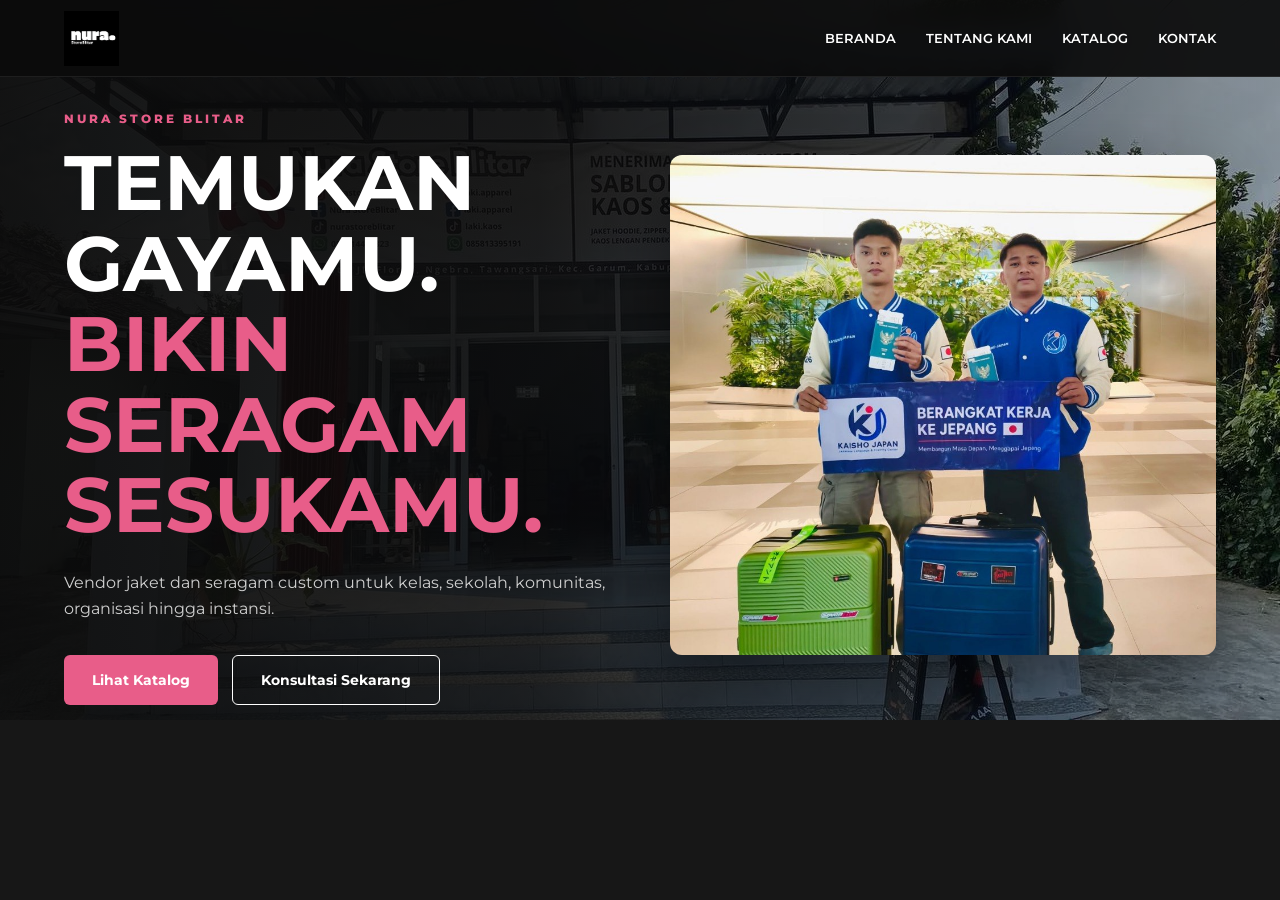
<file: index.html>
<!DOCTYPE html>
<html lang="id">
<head>
  <meta charset="UTF-8" />
  <meta name="viewport" content="width=device-width, initial-scale=1.0" />
  <title>Nura Store Blitar</title>
  <link rel="stylesheet" href="style.css" />
</head>

<body>

  <!-- NAVBAR -->
  <header class="navbar">
    <div class="container nav-wrapper">

      <a href="beranda.html" class="brand">
        <img src="LOGO ALL SOSMED.png" alt="Nura Store" />
      </a>

      <button class="menu-toggle" id="menuToggle" aria-label="Buka menu">
        ☰
      </button>

      <nav class="nav-menu" id="navMenu">
        <a href="beranda.html">Beranda</a>
        <a href="tentang.html">Tentang Kami</a>
        <a href="katalog.html">Katalog</a>
        <a href="kontak.html">Kontak</a>
      </nav>

    </div>
  </header>


     <!-- HERO / BERANDA -->
  <main>

    <section class="hero" id="beranda">
      <div class="hero-overlay"></div>

      <div class="container hero-content">

        <div class="hero-text">
          <span class="mini-title">NURA STORE BLITAR</span>

          <h1>
            Temukan Gayamu.<br />
            <span>Bikin Seragam Sesukamu.</span>
          </h1>

          <p>
            Vendor jaket dan seragam custom untuk kelas, sekolah,
            komunitas, organisasi hingga instansi.
          </p>

          <div class="hero-buttons">
            <a href="katalog.html" class="btn btn-primary">
              Lihat Katalog
            </a>

            <a href="kontak.html" class="btn btn-outline">
              Konsultasi Sekarang
            </a>
          </div>
        </div>

        <div class="hero-image">
          <img src="jaket.jpg" alt="Jaket custom Nura Store" />
        </div>

      </div>
    </section>


    <style>

        /* =========================
   KATALOG - MOBILE
========================= */

@media (max-width: 768px) {

  .catalog-grid {
    grid-template-columns: 1fr;
    gap: 24px;
  }

  .catalog-card {
    width: 100%;
  }

  .catalog-card img {
    width: 100%;
    height: 260px;
    object-fit: cover;
  }

}
    </style>

      <script>
    const menuToggle = document.getElementById("menuToggle");
    const navMenu = document.getElementById("navMenu");

    menuToggle.addEventListener("click", () => {
      navMenu.classList.toggle("active");
    });

    document.querySelectorAll(".nav-menu a").forEach((link) => {
      link.addEventListener("click", () => {
        navMenu.classList.remove("active");
      });
    });
  </script>
</file>
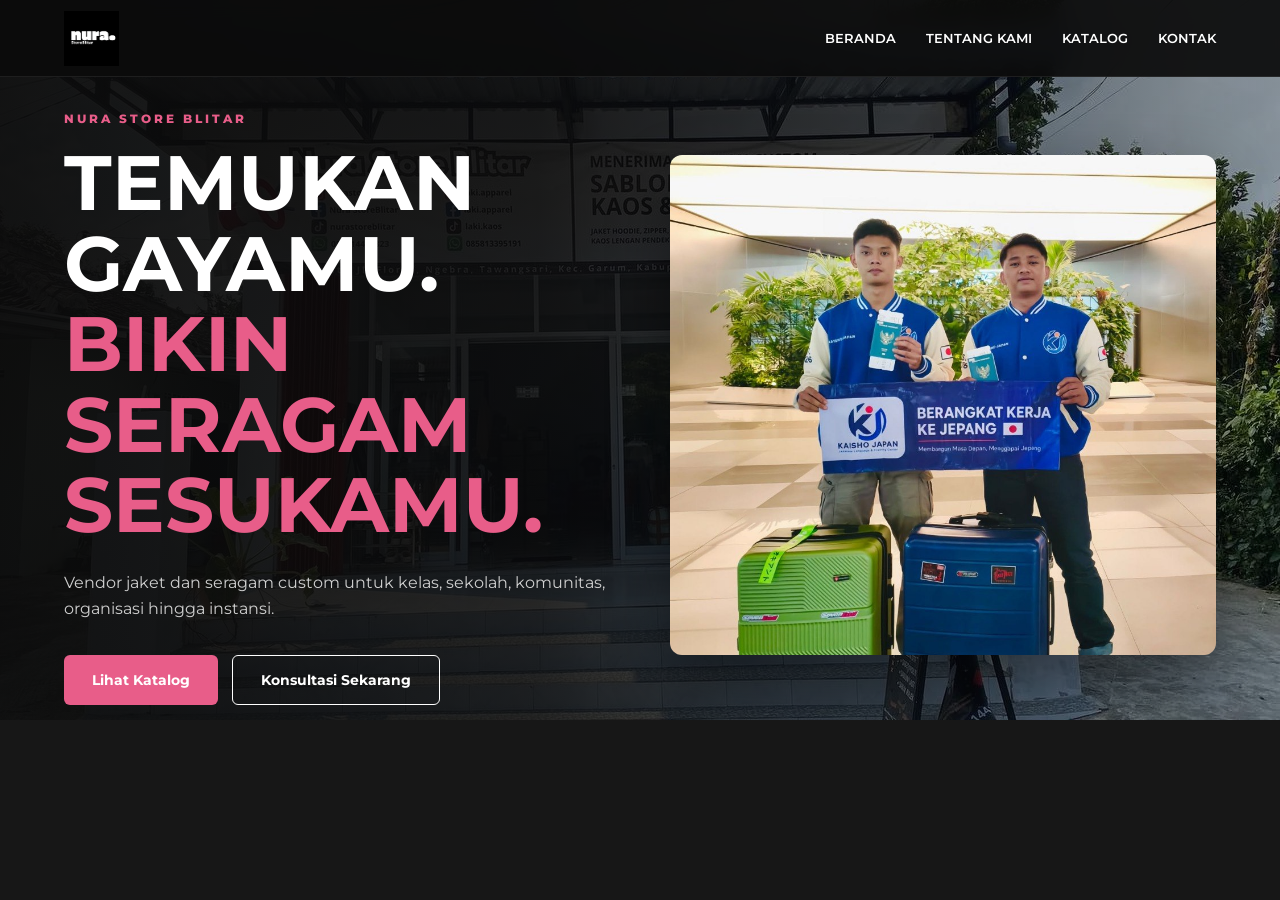
<file: beranda.html>
<!DOCTYPE html>
<html lang="id">
<head>
  <meta charset="UTF-8" />
  <meta name="viewport" content="width=device-width, initial-scale=1.0" />
  <title>Nura Store Blitar</title>
  <link rel="stylesheet" href="style.css" />
</head>

<body>

  <!-- NAVBAR -->
  <header class="navbar">
    <div class="container nav-wrapper">

      <a href="beranda.html" class="brand">
        <img src="LOGO ALL SOSMED.png" alt="Nura Store" />
      </a>

      <button class="menu-toggle" id="menuToggle" aria-label="Buka menu">
        ☰
      </button>

      <nav class="nav-menu" id="navMenu">
        <a href="beranda.html">Beranda</a>
        <a href="tentang.html">Tentang Kami</a>
        <a href="katalog.html">Katalog</a>
        <a href="kontak.html">Kontak</a>
      </nav>

    </div>
  </header>


     <!-- HERO / BERANDA -->
  <main>

    <section class="hero" id="beranda">
      <div class="hero-overlay"></div>

      <div class="container hero-content">

        <div class="hero-text">
          <span class="mini-title">NURA STORE BLITAR</span>

          <h1>
            Temukan Gayamu.<br />
            <span>Bikin Seragam Sesukamu.</span>
          </h1>

          <p>
            Vendor jaket dan seragam custom untuk kelas, sekolah,
            komunitas, organisasi hingga instansi.
          </p>

          <div class="hero-buttons">
            <a href="katalog.html" class="btn btn-primary">
              Lihat Katalog
            </a>

            <a href="kontak.html" class="btn btn-outline">
              Konsultasi Sekarang
            </a>
          </div>
        </div>

        <div class="hero-image">
          <img src="jaket.jpg" alt="Jaket custom Nura Store" />
        </div>

      </div>
    </section>


    <style>

img {
  width: 100%;
  height: 100%;
  object-fit: cover;
}
        /* =========================
   KATALOG - MOBILE
========================= */

@media (max-width: 768px) {

  .catalog-grid {
    grid-template-columns: 1fr;
    gap: 24px;
  }

  .catalog-card {
    width: 100%;
  }

  .catalog-card img {
    width: 100%;
    height: 260px;
    object-fit: cover;
  }
}
    </style>

    <script>
  
    const menuToggle = document.getElementById("menuToggle");
    const navMenu = document.getElementById("navMenu");

    menuToggle.addEventListener("click", () => {
      navMenu.classList.toggle("active");
    });

    document.querySelectorAll(".nav-menu a").forEach((link) => {
      link.addEventListener("click", () => {
        navMenu.classList.remove("active");
      });
    });
    </script>
</file>
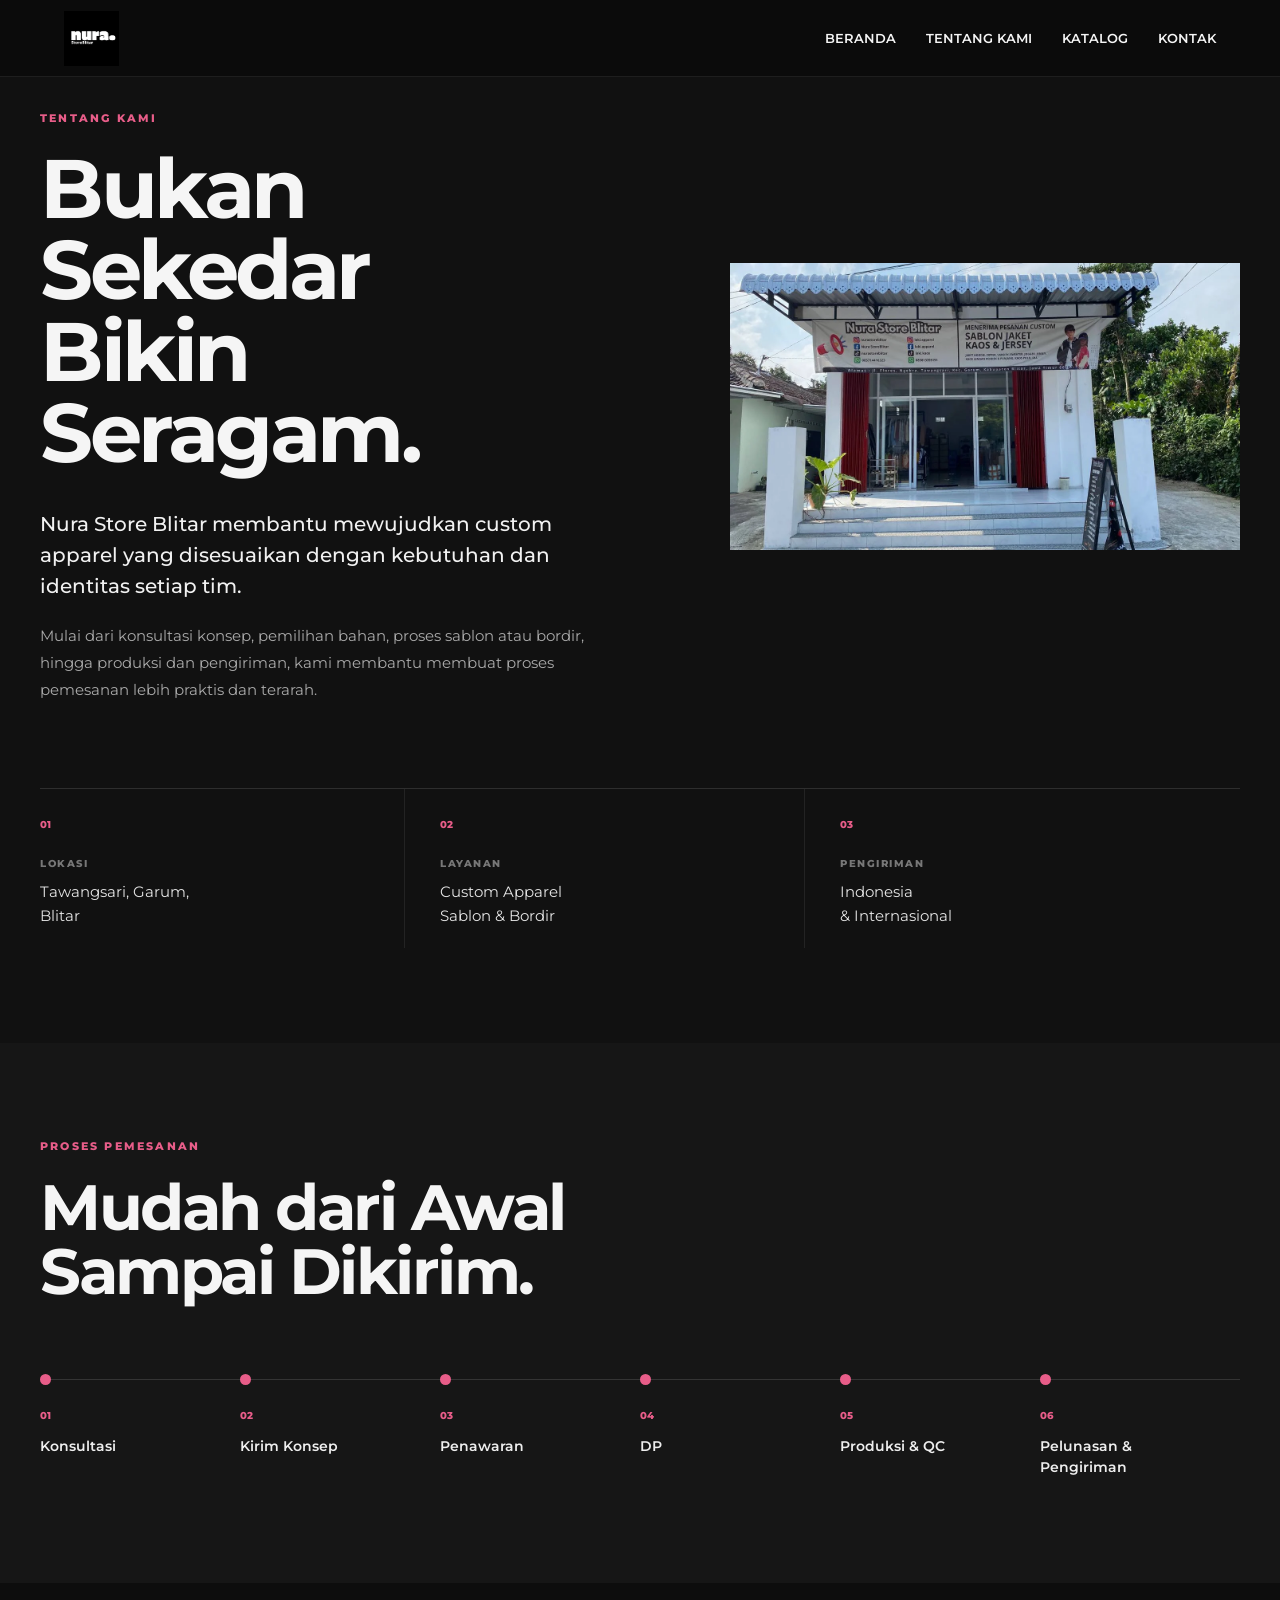
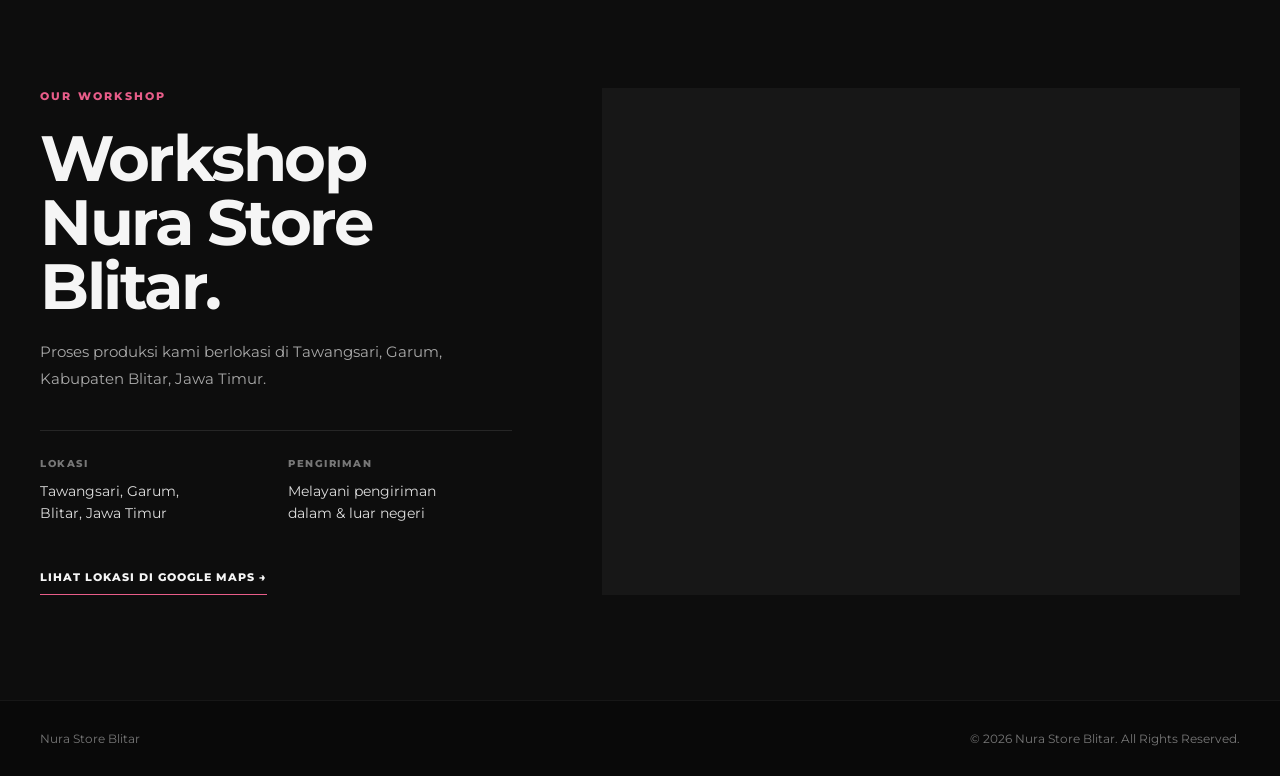
<file: tentang.html>
<!DOCTYPE html>
<html lang="id">
<head>
  <meta charset="UTF-8" />
  <meta name="viewport" content="width=device-width, initial-scale=1.0" />

  <title>Tentang Kami | Nura Store Blitar</title>

  <link rel="stylesheet" href="style.css" />
</head>

<body class="about-page">

  <!-- =========================
       NAVBAR
  ========================== -->
  <header class="navbar">
    <div class="container nav-wrapper">

      <a href="beranda.html" class="brand">
        <img src="LOGO ALL SOSMED.png" alt="Nura Store Blitar" />
      </a>

      <button
        class="menu-toggle"
        id="menuToggle"
        aria-label="Buka menu"
        aria-expanded="false">
        ☰
      </button>

      <nav class="nav-menu" id="navMenu">
        <a href="beranda.html">Beranda</a>
        <a href="tentang.html" class="active">Tentang Kami</a>
        <a href="katalog.html">Katalog</a>
        <a href="kontak.html">Kontak</a>
      </nav>

    </div>
  </header>


  <main>

    <!-- =========================
         1. TENTANG KAMI
    ========================== -->
    <section class="about-intro">

      <div class="about-container">

        <div class="about-intro-grid">

          <!-- TEXT -->
          <div class="about-intro-content">

            <p class="about-label">TENTANG KAMI</p>

            <h1>
              Bukan Sekedar<br>
              Bikin Seragam.
            </h1>

            <p class="about-lead">
              Nura Store Blitar membantu mewujudkan custom apparel
              yang disesuaikan dengan kebutuhan dan identitas setiap tim.
            </p>

            <p class="about-description">
              Mulai dari konsultasi konsep, pemilihan bahan, proses sablon
              atau bordir, hingga produksi dan pengiriman, kami membantu
              membuat proses pemesanan lebih praktis dan terarah.
            </p>

          </div>


          <!-- FOTO -->
         <!-- FOTO -->
<div class="about-photo">
  <img
    src="nura"
    alt="Workshop dan proses produksi Nura Store Blitar"
    class="about-photo-image"
  />
</div>

        </div>


        <!-- INFO -->
        <div class="about-info">

          <div class="about-info-item">
            <span>01</span>
            <small>LOKASI</small>
            <p>
              Tawangsari, Garum,<br>
              Blitar
            </p>
          </div>

          <div class="about-info-item">
            <span>02</span>
            <small>LAYANAN</small>
            <p>
              Custom Apparel<br>
              Sablon & Bordir
            </p>
          </div>

          <div class="about-info-item">
            <span>03</span>
            <small>PENGIRIMAN</small>
            <p>
              Indonesia<br>
              & Internasional
            </p>
          </div>

        </div>

      </div>

    </section>



    <!-- =========================
         2. PROSES PEMESANAN
    ========================== -->
    <section class="about-process">

      <div class="about-container">

        <div class="about-section-heading">

          <p class="about-label">PROSES PEMESANAN</p>

          <h2>
            Mudah dari Awal<br>
            Sampai Dikirim.
          </h2>

        </div>


        <div class="about-process-list">

          <div class="about-process-item">
            <span>01</span>
            <h3>Konsultasi</h3>
          </div>

          <div class="about-process-item">
            <span>02</span>
            <h3>Kirim Konsep</h3>
          </div>

          <div class="about-process-item">
            <span>03</span>
            <h3>Penawaran</h3>
          </div>

          <div class="about-process-item">
            <span>04</span>
            <h3>DP</h3>
          </div>

          <div class="about-process-item">
            <span>05</span>
            <h3>Produksi & QC</h3>
          </div>

          <div class="about-process-item">
            <span>06</span>
            <h3>Pelunasan & Pengiriman</h3>
          </div>

        </div>

      </div>

    </section>



    <!-- =========================
         3. WORKSHOP
    ========================== -->
    <section class="about-workshop">

      <div class="about-container">

        <div class="about-workshop-grid">

          <!-- INFO WORKSHOP -->
          <div class="about-workshop-content">

            <p class="about-label">OUR WORKSHOP</p>

            <h2>
              Workshop<br>
              Nura Store Blitar.
            </h2>

            <p class="about-description">
              Proses produksi kami berlokasi di Tawangsari,
              Garum, Kabupaten Blitar, Jawa Timur.
            </p>


            <div class="about-workshop-detail">

              <div>
                <small>LOKASI</small>

                <p>
                  Tawangsari, Garum,<br>
                  Blitar, Jawa Timur
                </p>
              </div>


              <div>
                <small>PENGIRIMAN</small>

                <p>
                  Melayani pengiriman<br>
                  dalam & luar negeri
                </p>
              </div>

            </div>


            <!--
              ==========================================
              GANTI LINK_GOOGLE_MAPS DI BAWAH INI
              DENGAN LINK GOOGLE MAPS ASLI
              ==========================================
            -->

            <a
              href="https://maps.app.goo.gl/xXLKpFdG72Cdx7KZA"
              target="_blank"
              rel="noopener noreferrer"
              class="about-map-link">

              LIHAT LOKASI DI GOOGLE MAPS →

            </a>

          </div>


          <!-- GOOGLE MAPS -->
          <div class="about-map">

            <!--
              ==========================================
              GOOGLE MAPS

              Untuk sementara menggunakan placeholder
              agar tidak muncul error Cannot GET.

              Jika sudah memiliki link EMBED Google Maps:

              1. Hapus div about-map-placeholder.
              2. Aktifkan iframe yang ada di bawahnya.
              3. Ganti LINK_EMBED_GOOGLE_MAPS.
              ==========================================
            -->
<div class="about-map">
  <iframe
    src="https://www.google.com/maps/embed?pb=!1m18!1m12!1m3!1d3950.3685071547834!2d112.21523437455834!3d-8.063842580577315!2m3!1f0!2f0!3f0!3m2!1i1024!2i768!4f13.1!3m3!1m2!1s0x2e78ed77fb89ef03%3A0xf62a671a492869ba!2sNURA%20STORE%20BLITAR%20Vendor%20Jaket%20Kaos%20Jogger%20Kelas%20Komunitas%20Free%20Custom%20Desain%20Sablon%20Bordir%20Satuan%20Anak%20Dewasa%20Garum%20Blitar!5e0!3m2!1sid!2sid!4v1791349395320!5m2!1sid!2sid" width="600" height="450" style="border:0;" allowfullscreen="" loading="lazy" referrerpolicy="strict-origin-when-cross-origin"
    title="Lokasi Nura Store Blitar"
    loading="lazy"
    allowfullscreen>
  </iframe>
</div>


            <!-- AKTIFKAN SETELAH LINK EMBED SUDAH ADA

            <iframe
              src="LINK_EMBED_GOOGLE_MAPS"
              title="Lokasi Nura Store Blitar"
              loading="lazy"
              allowfullscreen>
            </iframe>

            -->

          </div>

        </div>

      </div>

    </section>

  </main>



  <!-- =========================
       FOOTER
  ========================== -->
  <footer class="about-footer">

    <div class="about-container about-footer-content">

      <p>Nura Store Blitar</p>

      <p>
        © 2026 Nura Store Blitar.
        All Rights Reserved.
      </p>

    </div>

  </footer>



  <!-- =========================
       NAVBAR MOBILE
  ========================== -->
  <script>

    const menuToggle = document.getElementById("menuToggle");
    const navMenu = document.getElementById("navMenu");

    if (menuToggle && navMenu) {

      menuToggle.addEventListener("click", () => {

        navMenu.classList.toggle("active");

        const isOpen =
          navMenu.classList.contains("active");

        menuToggle.setAttribute(
          "aria-expanded",
          isOpen ? "true" : "false"
        );

      });


      document
        .querySelectorAll(".nav-menu a")
        .forEach((link) => {

          link.addEventListener("click", () => {

            navMenu.classList.remove("active");

            menuToggle.setAttribute(
              "aria-expanded",
              "false"
            );

          });

        });

    }

  </script>

</body>
</html>

<style>
  /* =========================
   TENTANG PAGE
========================= */

.about-page {
  margin: 0;
  background: #111111;
  color: #f5f5f5;
  overflow-x: hidden;
}

.about-page * {
  box-sizing: border-box;
}

.about-container {
  width: min(1200px, calc(100% - 80px));
  margin: 0 auto;
}


/* =========================
   TYPOGRAPHY
========================= */

.about-label {
  margin: 0 0 20px;
  color: #e85d89;

  font-size: 11px;
  font-weight: 800;

  letter-spacing: 2.2px;
}

.about-description {
  max-width: 570px;

  margin: 20px 0 0;

  color: #a9a9a9;

  font-size: 15px;
  line-height: 1.8;
}


/* =========================
   INTRO
========================= */

.about-intro {
  padding: 110px 0 95px;
}

.about-intro-grid {
  display: grid;

  grid-template-columns:
    minmax(0, 1fr)
    minmax(380px, 0.85fr);

  gap: 90px;

  align-items: center;
}

.about-intro-content h1 {
  margin: 0;

  max-width: 680px;

  font-size: clamp(52px, 6.5vw, 86px);
  line-height: 0.98;

  letter-spacing: -3.5px;
}

.about-lead {
  max-width: 590px;

  margin: 35px 0 0;

  color: #f1f1f1;

  font-size: 20px;
  line-height: 1.55;

  font-weight: 500;
}


/* =========================
   FOTO PLACEHOLDER
========================= */

.about-photo-placeholder {
  min-height: 480px;

  position: relative;

  display: flex;
  flex-direction: column;

  justify-content: flex-end;

  padding: 35px;

  overflow: hidden;

  background:
    linear-gradient(
      145deg,
      #292929,
      #171717
    );

  border: 1px solid rgba(255, 255, 255, 0.08);
}

.about-photo-placeholder::before {
  content: "";

  position: absolute;

  width: 220px;
  height: 220px;

  top: -70px;
  right: -70px;

  border: 1px solid rgba(232, 93, 137, 0.25);

  border-radius: 50%;
}

.about-photo-placeholder span {
  margin-bottom: 10px;

  color: #e85d89;

  font-size: 10px;
  font-weight: 800;

  letter-spacing: 1.8px;
}

.about-photo-placeholder p {
  margin: 0;

  color: #f5f5f5;

  font-size: 24px;
  line-height: 1.35;

  font-weight: 600;
}


/* =========================
   INFO
========================= */

.about-info {
  display: grid;

  grid-template-columns:
    repeat(3, 1fr);

  margin-top: 85px;

  border-top:
    1px solid rgba(255, 255, 255, 0.12);
}

.about-info-item {
  position: relative;

  min-height: 155px;

  padding: 28px 30px 20px 0;
}

.about-info-item:not(:last-child) {
  margin-right: 35px;

  border-right:
    1px solid rgba(255, 255, 255, 0.08);
}

.about-info-item > span {
  display: block;

  margin-bottom: 23px;

  color: #e85d89;

  font-size: 10px;
  font-weight: 800;
}

.about-info-item small,
.about-workshop-detail small {
  display: block;

  margin-bottom: 8px;

  color: #777;

  font-size: 10px;
  font-weight: 800;

  letter-spacing: 1.5px;
}

.about-info-item p {
  margin: 0;

  color: #e4e4e4;

  font-size: 15px;
  line-height: 1.6;
}


/* =========================
   PROCESS
========================= */

.about-process {
  padding: 95px 0 105px;

  background: #161616;
}

.about-section-heading h2,
.about-workshop-content h2 {
  margin: 0;

  color: #f5f5f5;

  font-size: clamp(40px, 5vw, 64px);
  line-height: 1;

  letter-spacing: -2.5px;
}

.about-process-list {
  position: relative;

  display: grid;

  grid-template-columns:
    repeat(6, 1fr);

  margin-top: 70px;
}

.about-process-list::before {
  content: "";

  position: absolute;

  top: 6px;
  left: 0;
  right: 0;

  height: 1px;

  background:
    rgba(255, 255, 255, 0.13);
}

.about-process-item {
  position: relative;

  padding:
    35px 20px 0 0;
}

.about-process-item::before {
  content: "";

  position: absolute;

  top: 1px;
  left: 0;

  width: 11px;
  height: 11px;

  border-radius: 50%;

  background: #e85d89;
}

.about-process-item span {
  display: block;

  margin-bottom: 12px;

  color: #e85d89;

  font-size: 10px;
  font-weight: 800;
}

.about-process-item h3 {
  max-width: 145px;

  margin: 0;

  color: #eeeeee;

  font-size: 14px;
  line-height: 1.5;

  font-weight: 600;
}


/* =========================
   WORKSHOP
========================= */

.about-workshop {
  padding: 105px 0;

  background: #0d0d0d;
}

.about-workshop-grid {
  display: grid;

  grid-template-columns:
    0.85fr 1.15fr;

  gap: 90px;

  align-items: stretch;
}

.about-workshop-detail {
  display: grid;

  grid-template-columns:
    repeat(2, 1fr);

  gap: 25px;

  margin: 38px 0;
  padding-top: 25px;

  border-top:
    1px solid rgba(255, 255, 255, 0.1);
}

.about-workshop-detail p {
  margin: 0;

  color: #dedede;

  font-size: 14px;
  line-height: 1.6;
}

.about-map-link {
  display: inline-block;

  padding-bottom: 8px;

  color: #f5f5f5;

  text-decoration: none;

  border-bottom:
    1px solid #e85d89;

  font-size: 11px;
  font-weight: 800;

  letter-spacing: 1px;
}

.about-map-link:hover {
  color: #e85d89;
}


/* =========================
   MAP
========================= */

.about-map {
  min-height: 450px;

  overflow: hidden;

  background: #171717;
}

.about-map iframe {
  display: block;

  width: 100%;
  height: 100%;

  min-height: 450px;

  border: 0;
}

.about-map-placeholder {
  width: 100%;
  min-height: 450px;

  display: flex;
  flex-direction: column;

  align-items: center;
  justify-content: center;

  text-align: center;

  border:
    1px solid rgba(255, 255, 255, 0.08);
}

.about-map-placeholder span {
  color: #e85d89;

  font-size: 10px;
  font-weight: 800;

  letter-spacing: 3px;
}

.about-map-placeholder p {
  margin: 12px 0 5px;

  color: #eeeeee;

  font-size: 20px;
  font-weight: 600;
}

.about-map-placeholder small {
  color: #777;

  font-size: 12px;
}


/* =========================
   FOOTER
========================= */

.about-footer {
  padding: 28px 0;

  background: #090909;

  border-top:
    1px solid rgba(255, 255, 255, 0.06);
}

.about-footer-content {
  display: flex;

  align-items: center;
  justify-content: space-between;

  gap: 30px;
}

.about-footer p {
  margin: 0;

  color: #777;

  font-size: 12px;
}


/* =========================
   TABLET
========================= */

@media (max-width: 1000px) {

  .about-container {
    width: calc(100% - 48px);
  }

  .about-intro-grid {
    gap: 50px;

    grid-template-columns:
      1fr 0.8fr;
  }

  .about-workshop-grid {
    gap: 50px;
  }

}


/* =========================
   MOBILE
========================= */

@media (max-width: 768px) {

  .about-container {
    width: calc(100% - 40px);
  }


  /* INTRO */

  .about-intro {
    padding: 65px 0;
  }

  .about-intro-grid {
    grid-template-columns: 1fr;

    gap: 45px;
  }

  .about-intro-content h1 {
    font-size: clamp(46px, 14vw, 64px);

    line-height: 1;

    letter-spacing: -2px;
  }

  .about-lead {
    margin-top: 27px;

    font-size: 18px;
  }

  .about-photo-placeholder {
    min-height: 360px;

    padding: 28px;
  }


  /* INFO */

  .about-info {
    grid-template-columns: 1fr;

    margin-top: 55px;
  }

  .about-info-item {
    min-height: auto;

    padding: 25px 0;

    border-bottom:
      1px solid rgba(255, 255, 255, 0.08);
  }

  .about-info-item:not(:last-child) {
    margin-right: 0;

    border-right: 0;
  }

  .about-info-item > span {
    margin-bottom: 15px;
  }


  /* PROCESS */

  .about-process {
    padding: 65px 0;
  }

  .about-section-heading h2,
  .about-workshop-content h2 {
    font-size: clamp(38px, 11vw, 52px);

    letter-spacing: -1.5px;
  }

  .about-process-list {
    grid-template-columns: 1fr;

    margin-top: 50px;
  }

  .about-process-list::before {
    display: none;
  }

  .about-process-item {
    min-height: 90px;

    margin-left: 6px;

    padding:
      4px 0 25px 35px;

    border-left:
      1px solid rgba(255, 255, 255, 0.15);
  }

  .about-process-item::before {
    top: 0;
    left: -6px;
  }

  .about-process-item h3 {
    max-width: none;
  }


  /* WORKSHOP */

  .about-workshop {
    padding: 65px 0;
  }

  .about-workshop-grid {
    grid-template-columns: 1fr;

    gap: 50px;
  }

  .about-workshop-detail {
    grid-template-columns: 1fr;

    gap: 22px;
  }

  .about-map,
  .about-map iframe,
  .about-map-placeholder {
    min-height: 350px;
  }


  /* FOOTER */

  .about-footer-content {
    flex-direction: column;

    align-items: flex-start;

    gap: 8px;
  }

}


/* =========================
   SMALL MOBILE
========================= */

@media (max-width: 420px) {

  .about-container {
    width: calc(100% - 32px);
  }

}
</style>
</file>
<file: style.css>
@import url("https://fonts.googleapis.com/css2?family=Montserrat:wght@400;500;600;700;800&display=swap");

* {
  margin: 0;
  padding: 0;
  box-sizing: border-box;
}

html {
  scroll-behavior: smooth;
}

body {
  font-family: "Montserrat", sans-serif;
  background: #171717;
  color: #ffffff;
  line-height: 1.6;
}

img {
  width: 100%;
  display: block;
}

a {
  text-decoration: none;
  color: inherit;
}

.container {
  width: min(1180px, 90%);
  margin: auto;
}


/* ======================
   NAVBAR
====================== */

.navbar {
  position: fixed;
  top: 0;
  left: 0;
  width: 100%;
  z-index: 9999;

  background: rgba(11, 11, 11, 0.92);
  backdrop-filter: blur(10px);

  border-bottom: 1px solid rgba(255, 255, 255, 0.08);
}


.nav-wrapper {
  min-height: 76px;

  display: flex;
  align-items: center;
  justify-content: space-between;
}

.brand img {
  width: 55px;
  height: 55px;
  object-fit: contain;
}

.nav-menu {
  display: flex;
  align-items: center;
  gap: 30px;
}

.nav-menu a {
  font-size: 13px;
  font-weight: 600;
  text-transform: uppercase;

  transition: 0.25s;
}

.nav-menu a:hover {
  color: #e85d89;
}

.menu-toggle {
  display: none;

  border: 0;
  background: transparent;
  color: #ffffff;

  font-size: 30px;
  cursor: pointer;
}


/* ======================
   HERO
====================== */

.hero {
  position: relative;

  min-height: 720px;

  display: flex;
  align-items: center;

  padding-top: 90px;

  overflow: hidden;

  background:
    linear-gradient(
      90deg,
      rgba(10,10,10,.96) 0%,
      rgba(10,10,10,.88) 42%,
      rgba(10,10,10,.35) 100%
    ),
    url("nura");

  background-size: cover;
  background-position: center;
}

.hero-content {
  position: relative;
  z-index: 2;

  display: grid;
  grid-template-columns: 1fr 1fr;
  align-items: center;

  gap: 60px;
}

.mini-title,
.section-label {
  display: inline-block;

  color: #e85d89;

  font-size: 12px;
  font-weight: 800;

  letter-spacing: 3px;

  margin-bottom: 15px;
}

.hero h1 {
  font-size: clamp(42px, 6vw, 80px);
  line-height: 1.05;

  text-transform: uppercase;

  margin-bottom: 24px;
}

.hero h1 span {
  color: #e85d89;
}

.hero-text p {
  max-width: 590px;

  color: #cfcfcf;

  font-size: 16px;

  margin-bottom: 34px;
}

.hero-buttons {
  display: flex;
  flex-wrap: wrap;
  gap: 14px;
}

.btn {
  display: inline-flex;

  align-items: center;
  justify-content: center;

  min-height: 50px;

  padding: 0 28px;

  border-radius: 6px;

  font-weight: 700;
  font-size: 14px;

  transition: 0.25s;
}

.btn-primary {
  background: #e85d89;
  color: white;
}

.btn-primary:hover {
  background: #cf456f;
  transform: translateY(-2px);
}

.btn-outline {
  border: 1px solid #ffffff;
}

.btn-outline:hover {
  background: white;
  color: #111;
}

.hero-image img {
  height: 500px;
  object-fit: cover;

  border-radius: 12px;

  box-shadow: 0 25px 60px rgba(0,0,0,.45);
}




/* ======================
   GENERAL SECTION
====================== */

.section {
  padding: 100px 0;
}

.section-heading {
  max-width: 680px;

  text-align: center;

  margin:
    0 auto 50px;
}

.section-heading h2 {
  font-size: clamp(32px, 5vw, 52px);
}

.section-heading p:not(.section-label) {
  margin-top: 12px;
  color: #bdbdbd;
}

/* ======================
   ABOUT
====================== */

.about {
  background: #1d1d1d;
}

.about-box {
  max-width: 900px;
  margin: auto;

  text-align: center;

  color: #c8c8c8;

  font-size: 16px;
}

.about-box p + p {
  margin-top: 20px;
}


/* ======================
   FOOTER
====================== */

footer {
  padding: 30px 0;
  background: #0d0d0d;
  color: #999;
  font-size: 13px;
}

.footer-wrapper {
  display: flex;
  justify-content: space-between;
  gap: 20px;
}


/* ======================
   TABLET
====================== */

@media (max-width: 900px) {

  .hero-content,
  .custom-wrapper {
    grid-template-columns: 1fr;
  }

  .hero {
    padding:
      130px 0 70px;
  }

  .hero-image {
    order: -1;
  }

  .hero-image img {
    height: 400px;
  }

  .advantages,
  .product-grid {
    grid-template-columns:
      repeat(2, 1fr);
  }

  .contact-box {
    flex-direction: column;

    align-items: flex-start;
  }
}


/* ======================
   MOBILE
====================== */

@media (max-width: 700px) {

  .navbar {
    background: #111;
  }

  .menu-toggle {
    display: block;
  }

  .nav-menu {
    position: absolute;

    top: 76px;
    left: 0;

    width: 100%;

    display: none;

    flex-direction: column;

    align-items: flex-start;

    gap: 0;

    padding: 20px 5%;

    background: #151515;
  }

  .nav-menu.active {
    display: flex;
  }

  .nav-menu a {
    width: 100%;

    padding: 15px 0;

    border-bottom:
      1px solid rgba(255,255,255,.08);
  }

  .hero h1 {
    font-size: 42px;
  }

  .hero-image img {
    height: 330px;
  }

  .advantages,
  .product-grid {
    grid-template-columns: 1fr;
  }

  .product-card img {
    height: 360px;
  }

  .custom-image img {
    height: 400px;
  }

  .section,
  .welcome {
    padding: 70px 0;
  }

  .hero-buttons {
    flex-direction: column;
  }

  .btn {
    width: 100%;
  }

  .footer-wrapper {
    flex-direction: column;

    text-align: center;
  }
}


/* ======================
   SMALL MOBILE
====================== */

@media (max-width: 420px) {

  .container {
    width: 92%;
  }

  .hero h1 {
    font-size: 35px;
  }

  .hero-image img {
    height: 270px;
  }

  .product-card img {
    height: 290px;
  }

  /* PEMBUNGKUS SEMUA CARD */
  .cards-container {
    display: flex;
    flex-direction: column !important;
    gap: 20px;
    width: 100%;
  }
@media (max-width: 420px) {

  .cards-container {
    display: grid;
    grid-template-columns: 1fr !important;
    gap: 20px;
  }

  .card {
    width: 100%;
  }
}
  /* MASING-MASING CARD */
  .card {
    width: 100% !important;
    max-width: 100% !important;
    height: auto !important;
  }
}
</file>
